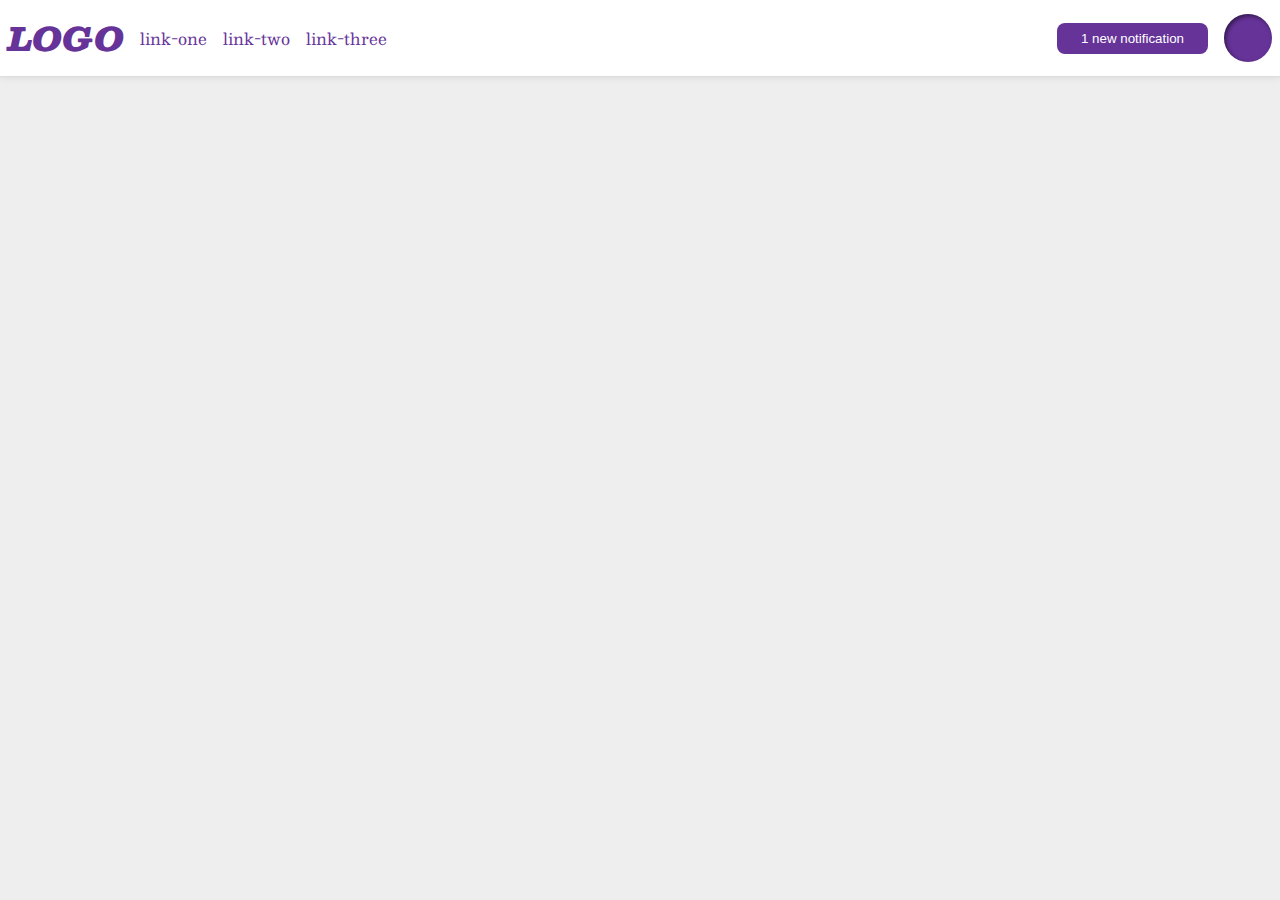
<file: flex/03-flex-header-2/index.html>
<!DOCTYPE html>
<html lang="en">
  <head>
    <meta charset="UTF-8">
    <meta http-equiv="X-UA-Compatible" content="IE=edge">
    <meta name="viewport" content="width=device-width, initial-scale=1.0">
    <title>Flex Header 2</title>
    <link rel="stylesheet" href="style.css">
  </head>
  <body>
    <div class="header">
      <div class="logo">
        LOGO
      </div>
      <ul class="links">
        <li><a href="google.com">link-one</a></li>
        <li><a href="google.com">link-two</a></li>
        <li><a href="google.com">link-three</a></li>
      </ul>
      <div class="right-header" >
        <button class="notifications">
          1 new notification
        </button>
        <div class="profile-image"></div>
      </div>
    </div>
  </body>
</html>
</file>
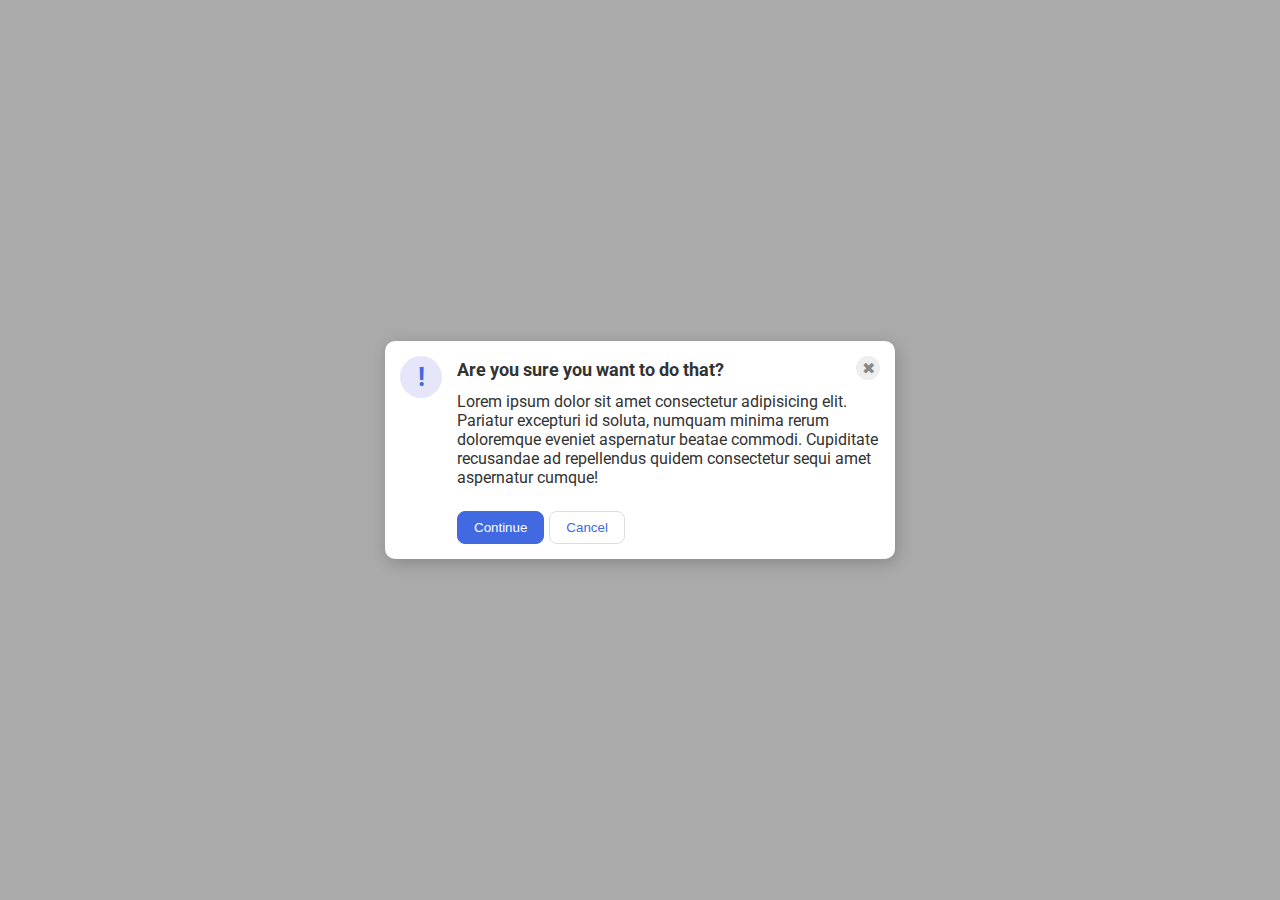
<file: flex/05-flex-modal/index.html>
<!DOCTYPE html>
<html lang="en">
  <head>
    <meta charset="UTF-8">
    <meta http-equiv="X-UA-Compatible" content="IE=edge">
    <meta name="viewport" content="width=device-width, initial-scale=1.0">
    <link rel="stylesheet" href="style.css">
    <title>Modal</title>
  </head>
  <body>
    <div class="modal">
      <div class="icon">!</div>
      <div class="container">
        <div class="header">Are you sure you want to do that?</div>
        <div class="close-button">✖</div>
        <div class="text">Lorem ipsum dolor sit amet consectetur adipisicing elit. Pariatur excepturi id soluta, numquam minima rerum doloremque eveniet aspernatur beatae commodi. Cupiditate recusandae ad repellendus quidem consectetur sequi amet aspernatur cumque!</div>
        <div class="container">
          <button class="continue">Continue</button>
          <button class="cancel">Cancel</button>
        </div>
      </div>
    </div>
  </body>
</html>
</file>
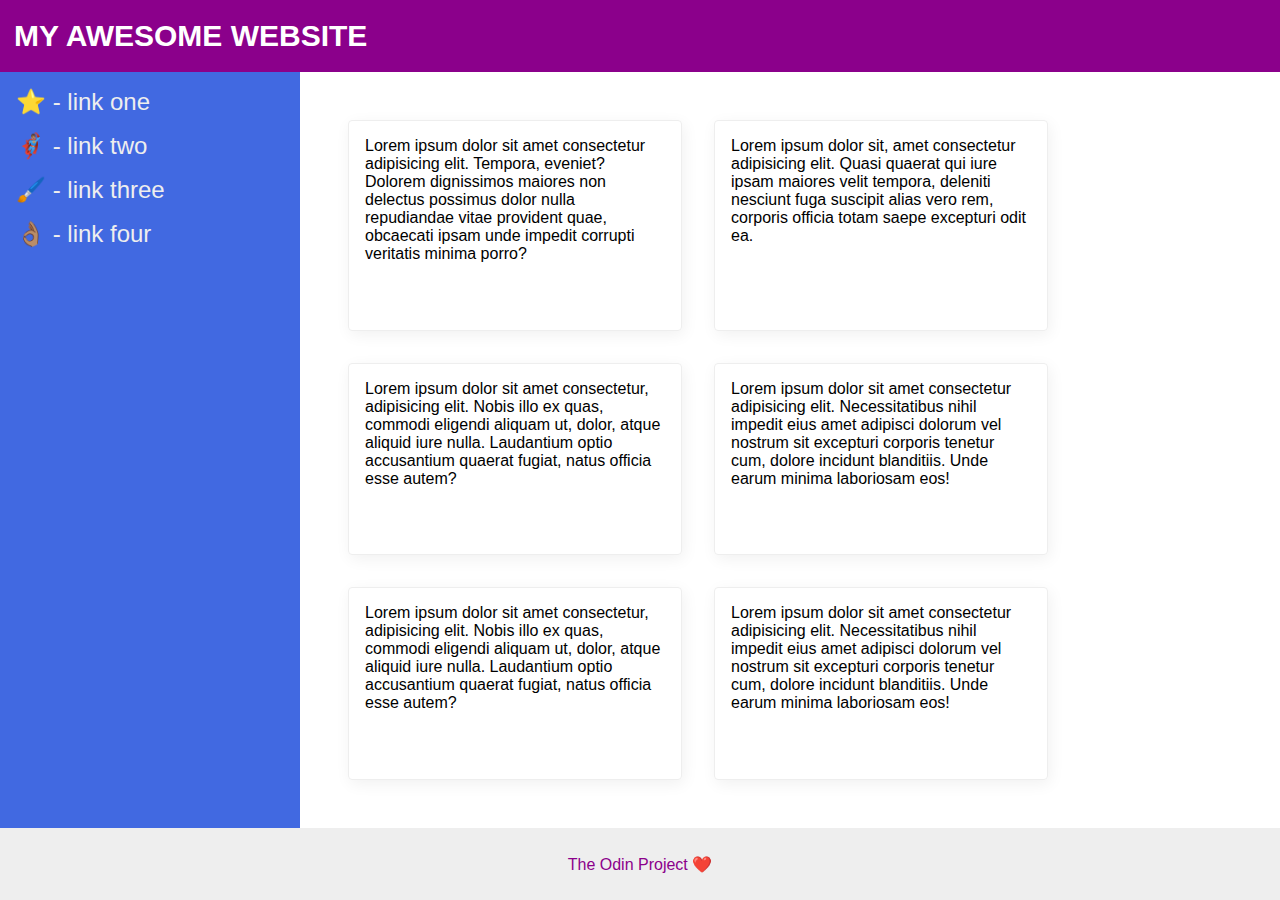
<file: flex/07-flex-layout-2/index.html>
<!DOCTYPE html>
<html lang="en">
  <head>
    <meta charset="UTF-8">
    <meta http-equiv="X-UA-Compatible" content="IE=edge">
    <meta name="viewport" content="width=device-width, initial-scale=1.0">
    <title>The Holy Grail</title>
    <link rel="stylesheet" href="style.css">
  </head>
  <body>
    <div class="header">
      MY AWESOME WEBSITE
    </div>
    
    <div class="container">

      <div class="sidebar">
        <ul>
          <li><a href="#">⭐ - link one</a></li>
          <li><a href="#">🦸🏽‍♂️ - link two</a></li>
          <li><a href="#">🖌️ - link three</a></li>
          <li><a href="#">👌🏽 - link four</a></li>
        </ul>
      </div>

      <div class="cards-container">
        <div class="card">Lorem ipsum dolor sit amet consectetur adipisicing elit. Tempora, eveniet? Dolorem dignissimos maiores non delectus possimus dolor nulla repudiandae vitae provident quae, obcaecati ipsam unde impedit corrupti veritatis minima porro?</div>
        <div class="card">Lorem ipsum dolor sit, amet consectetur adipisicing elit. Quasi quaerat qui iure ipsam maiores velit tempora, deleniti nesciunt fuga suscipit alias vero rem, corporis officia totam saepe excepturi odit ea.</div>
        <div class="card">Lorem ipsum dolor sit amet consectetur, adipisicing elit. Nobis illo ex quas, commodi eligendi aliquam ut, dolor, atque aliquid iure nulla. Laudantium optio accusantium quaerat fugiat, natus officia esse autem?</div>
        <div class="card">Lorem ipsum dolor sit amet consectetur adipisicing elit. Necessitatibus nihil impedit eius amet adipisci dolorum vel nostrum sit excepturi corporis tenetur cum, dolore incidunt blanditiis. Unde earum minima laboriosam eos!</div>
        <div class="card">Lorem ipsum dolor sit amet consectetur, adipisicing elit. Nobis illo ex quas, commodi eligendi aliquam ut, dolor, atque aliquid iure nulla. Laudantium optio accusantium quaerat fugiat, natus officia esse autem?</div>
        <div class="card">Lorem ipsum dolor sit amet consectetur adipisicing elit. Necessitatibus nihil impedit eius amet adipisci dolorum vel nostrum sit excepturi corporis tenetur cum, dolore incidunt blanditiis. Unde earum minima laboriosam eos!</div>
      </div>
    </div>

    <div class="footer">
      The Odin Project ❤️
    </div>
  </body>
</html>
</file>
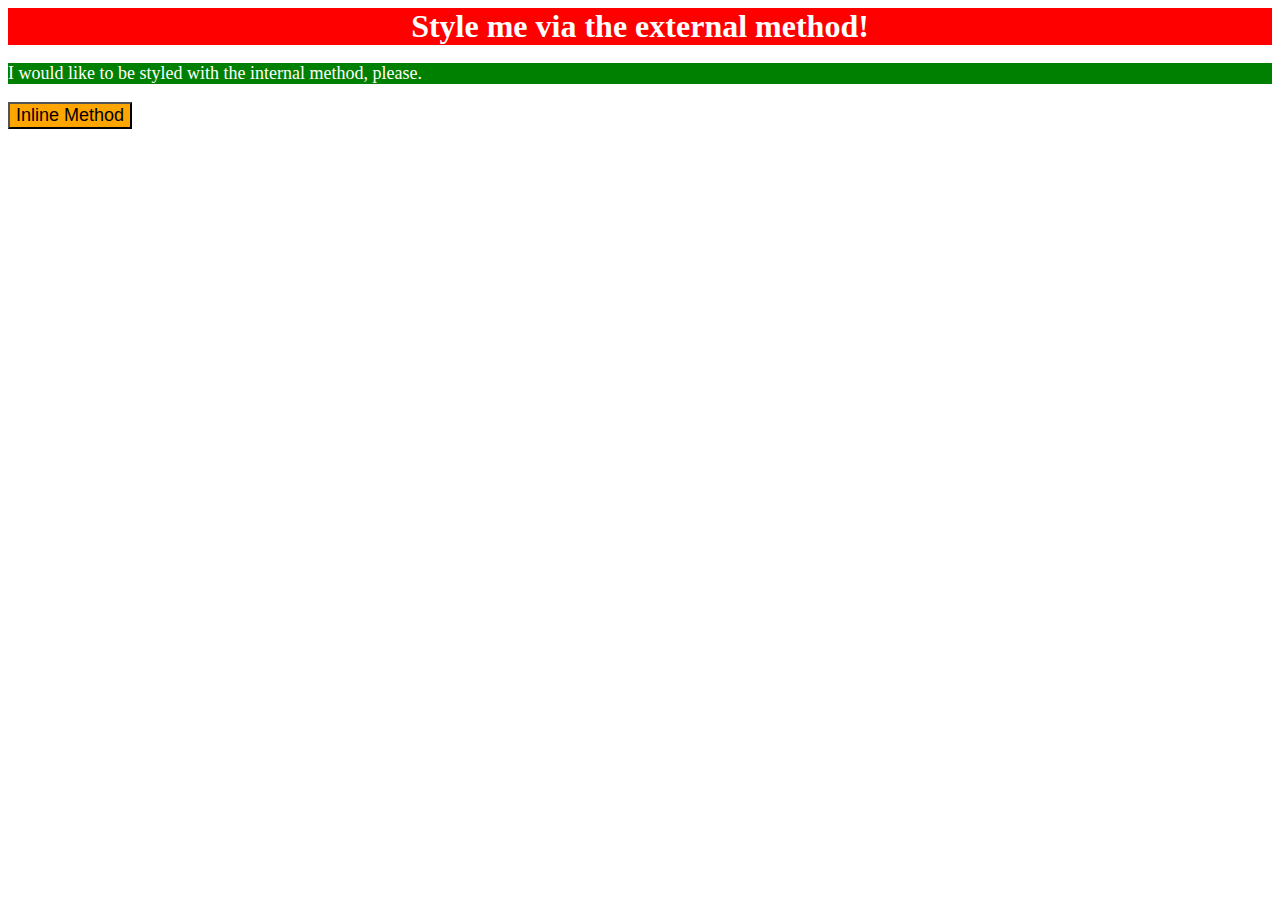
<file: foundations/01-css-methods/index.html>
<!DOCTYPE html>
<html lang="en">
  <head>
    <meta charset="UTF-8">
    <meta http-equiv="X-UA-Compatible" content="IE=edge">
    <meta name="viewport" content="width=device-width, initial-scale=1.0">
    <link rel="stylesheet" href="./style.css">
    <style>
      p {
        background-color: green;
        color: white;
        font-size: 18px;
      }
    </style>

    <title>Methods for Adding CSS</title>
  </head>
  <body>
    <div>Style me via the external method!</div>
    <p>I would like to be styled with the internal method, please.</p>
    <button style="background-color: orange; font-size: 18px;" >Inline Method</button>
  </body>
</html>
</file>
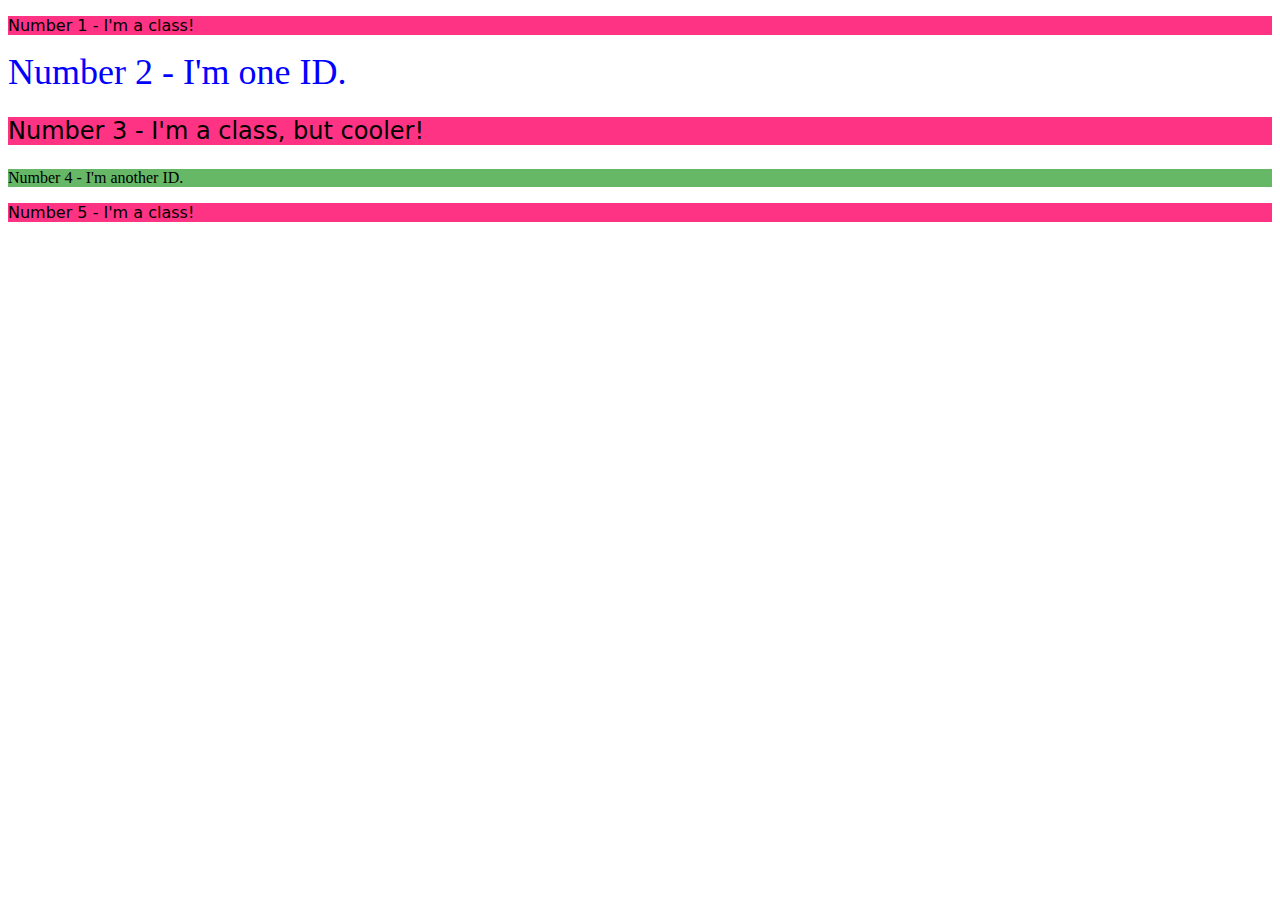
<file: foundations/02-class-id-selectors/index.html>
<!DOCTYPE html>
<html lang="en">
  <head>
    <meta charset="UTF-8">
    <meta http-equiv="X-UA-Compatible" content="IE=edge">
    <meta name="viewport" content="width=device-width, initial-scale=1.0">
    <title>Class and ID Selectors</title>
    <link rel="stylesheet" href="style.css">
  </head>
  <body>
    <p class="odd-element">Number 1 - I'm a class!</p>
    <div id="second-element">Number 2 - I'm one ID.</div>
    <p class="odd-element odd-font">Number 3 - I'm a class, but cooler!</p>
    <div id="fourth-element">Number 4 - I'm another ID.</div>
    <p class="odd-element">Number 5 - I'm a class!</p>
  </body>
</html>
</file>
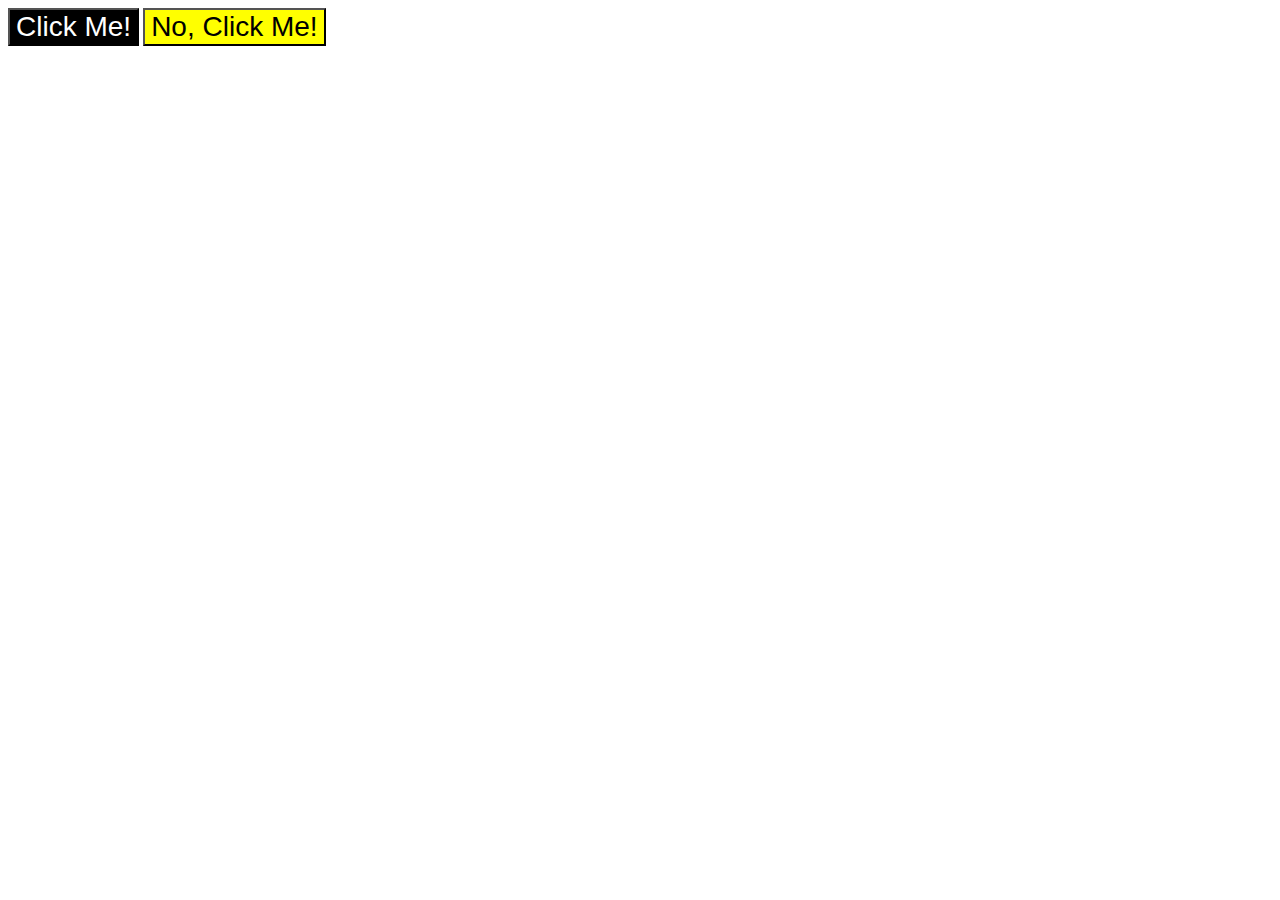
<file: foundations/03-grouping-selectors/index.html>
<!DOCTYPE html>
<html lang="en">
  <head>
    <meta charset="UTF-8">
    <meta http-equiv="X-UA-Compatible" content="IE=edge">
    <meta name="viewport" content="width=device-width, initial-scale=1.0">
    <title>Grouping Selectors</title>
    <link rel="stylesheet" href="style.css">
  </head>
  <body>
    <button class="inverted">Click Me!</button>
    <button class="yellow">No, Click Me!</button>
  </body>
</html>
</file>
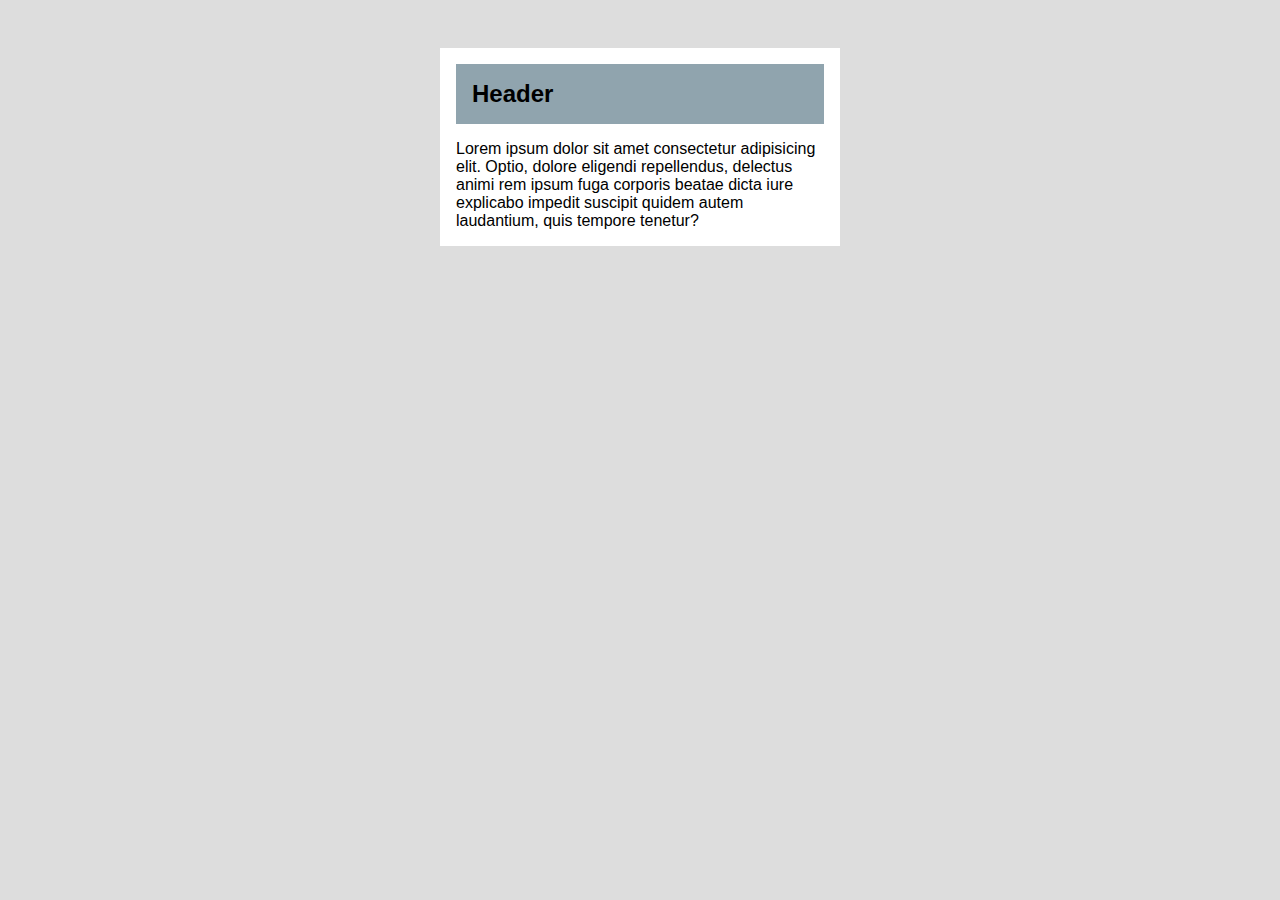
<file: margin-and-padding/Untitled-1.html>
<!DOCTYPE html>
<html>
    <header>
        <style>
            .module {
  padding: 1rem;
  background: white;
}
.module h2 {
  background: #90a4ae;
  margin: auto;
  padding: 1rem;
}
.module :last-child {
  margin-bottom: 0;
}

body {
  background: #ddd;
  margin: 1rem;
  padding: 1rem;
  max-width: 400px;
  margin: 2rem auto;
  font-family: "Open Sans", sans-serif;
}
        </style>
    </header>
<div class="module">
  <h2>Header</h2>
  <p>Lorem ipsum dolor sit amet consectetur adipisicing elit. Optio, dolore eligendi repellendus, delectus animi rem
    ipsum fuga corporis beatae dicta iure explicabo impedit suscipit quidem autem laudantium, quis tempore tenetur?</p>
</div>
</html>
</file>
<file: flex/03-flex-header-2/style.css>
/* this is some magical font-importing.  
you'll learn about it later. */
@import url('https://fonts.googleapis.com/css2?family=Besley:ital,wght@0,400;1,900&display=swap');

body {
  margin: 0;
  background: #eee;
  font-family: Besley, serif;
}

.header {
  background: white;
  border-bottom: 1px solid #ddd;
  box-shadow: 0 0 8px rgba(0,0,0,.1);
  height: 60px;
  display: flex;
  justify-content: flex-start;
  align-items: center;
  padding: 8px;
}

.right-header {
  margin-left: auto;
  display: flex;
  align-items: center;
  gap: 16px;
}

.profile-image {
  background: rebeccapurple;
  box-shadow: inset 2px 2px 4px rgba(0,0,0,.5);
  border-radius: 50%;
  width: 48px;
  height:  48px;
}


.logo {
  color: rebeccapurple;
  font-size: 32px;
  font-weight: 900;
  font-style: italic;
  margin: 0 16px 0 0px;
}

button {
  border: none;
  border-radius: 8px;
  background: rebeccapurple;
  color: white;
  padding: 8px 24px;
}

a {
  /* this removes the line under our links */
  text-decoration: none;
  color: rebeccapurple;
}

.links {
  list-style-type: none;
  /* margin: 10px; */
  padding: 0;
  display: flex;
  gap: 16px;
}

/* .notifications {
align-self: center;
} */
</file>
<file: flex/05-flex-modal/style.css>
@import url('https://fonts.googleapis.com/css2?family=Roboto:wght@400;700&display=swap');

html, body {
  height: 100%;
}

body {
  font-family: Roboto, sans-serif;
  margin: 0;
  background: #aaa;
  color: #333;
  /* I'll give you this one for free lol */
  display: flex;
  align-items: center;
  justify-content: center;
}

.modal {
  background: white;
  width: 480px;
  border-radius: 10px;
  box-shadow: 2px 4px 16px rgba(0,0,0,.2);
}

.icon {
  color: royalblue;
  font-size: 26px;
  font-weight: 700;
  background: lavender;
  width: 42px;
  height: 42px;
  border-radius: 50%;
  display: flex;
  align-items: center;
  justify-content: center;
}

.close-button {
  background: #eee;
  border-radius: 50%;
  color: #888;
  font-weight: 400;
  font-size: 16px;
  height: 24px;
  width: 24px;
  display: flex;
  align-items: center;
  justify-content: center;
}

button {
  padding: 8px 16px;
  border-radius: 8px;
}

button.continue {
  background: royalblue;
  border: 1px solid royalblue;
  color: white;
}

button.cancel {
  background: white;
  border: 1px solid #ddd;
  color: royalblue;
}


/* solutions */


.header {
  font-weight: 700;
  font-size: 18px;
}

.modal {
  display: flex;
  padding: 15px;  
  gap: 15px;
}

.icon {
  flex-shrink: 0;
}

.container {
  display: flex;
  flex-flow: row wrap;
  row-gap: 12px;
  column-gap: 5px;
  justify-content: space-between;
  align-items: flex-end;
  align-content: space-between;
}

.text {
  margin-bottom: 12px;
}
</file>
<file: flex/07-flex-layout-2/style.css>
body {
  font-family: -apple-system, BlinkMacSystemFont, 'Segoe UI', Roboto, Oxygen, Ubuntu, Cantarell, 'Open Sans', 'Helvetica Neue', sans-serif;
  margin: 0;
  min-height: 100vh;
}

.header {
  height: 72px;
  background: darkmagenta;
  color: white;
}

.footer {
  height: 72px;
  background: #eee;
  color: darkmagenta;
}

.sidebar {
  width: 300px;
  background: royalblue;
}

.card {
  border: 1px solid #eee;
  box-shadow: 2px 4px 16px rgba(0,0,0,.06);
  border-radius: 4px;
}

/* solutions */

/* text styles */

.header {
  font-size: 30px;
  font-weight: 900;
  margin: 0;
  padding-left: 14px;
  display: flex;
  justify-content: flex-start;
  align-items: center;
  min-width:800px;
}

ul {
  list-style-type: none;
  padding: 0 16px;
}


li {
  margin: 16px 0;
}

a {
  color: #eee;
  text-decoration: none;
  font-size: 24px;
}



/* layout */

body {
  display: flex;
  flex-flow: column;
}

.container {
  /* justify-self: stretch; <--- not needed! */
  display: flex;
  flex: 1;
  flex-shrink: 0;
  min-width: 500px;
}

.sidebar {
min-width: 300px;
flex-shrink: 0;

}
.cards-container {
  display: flex;
  flex-flow: row wrap;
  padding: 32px;
  
}

.card {
  width: 300px;
  padding: 16px;
  margin: 16px;
}

.footer {
  display: flex;
  justify-content: center;
  align-items: center;
  min-width: 800px;
  margin: 0;
}
</file>
<file: foundations/01-css-methods/style.css>
div {
    background-color: red;
    color: white;
    font-size: 32px;
    text-align: center;
    font-weight: bold;
}
</file>
<file: foundations/02-class-id-selectors/style.css>
.odd-font {
    font-size: 24px;
}

.odd-element {
    background-color: rgb(255, 0, 100, 0.8);
    font-family: Verdana, "DejaVu Sans", sans-serif;
}

#second-element {
    color: hsl(240, 100%, 50%, 1.0);
    font-size: 36px;
}

#fourth-element {
    background-color: #00880099;
}
</file>
<file: foundations/03-grouping-selectors/style.css>
.inverted {
    background-color: #000000;
    color: hsla(360, 0%, 100%, 1.0);
}

.yellow {
    background-color: rgb(255, 255, 0);
}

/* Both elements**: a font size of 28px and a list of fonts containing `Helvetica` and `Times New Roman`, with `sans-serif` as a fallback */

.inverted,
.yellow {
    font-size: 28px;
    font-family: Helvetica, "Times New Roman", sans-serif;
}
</file>
